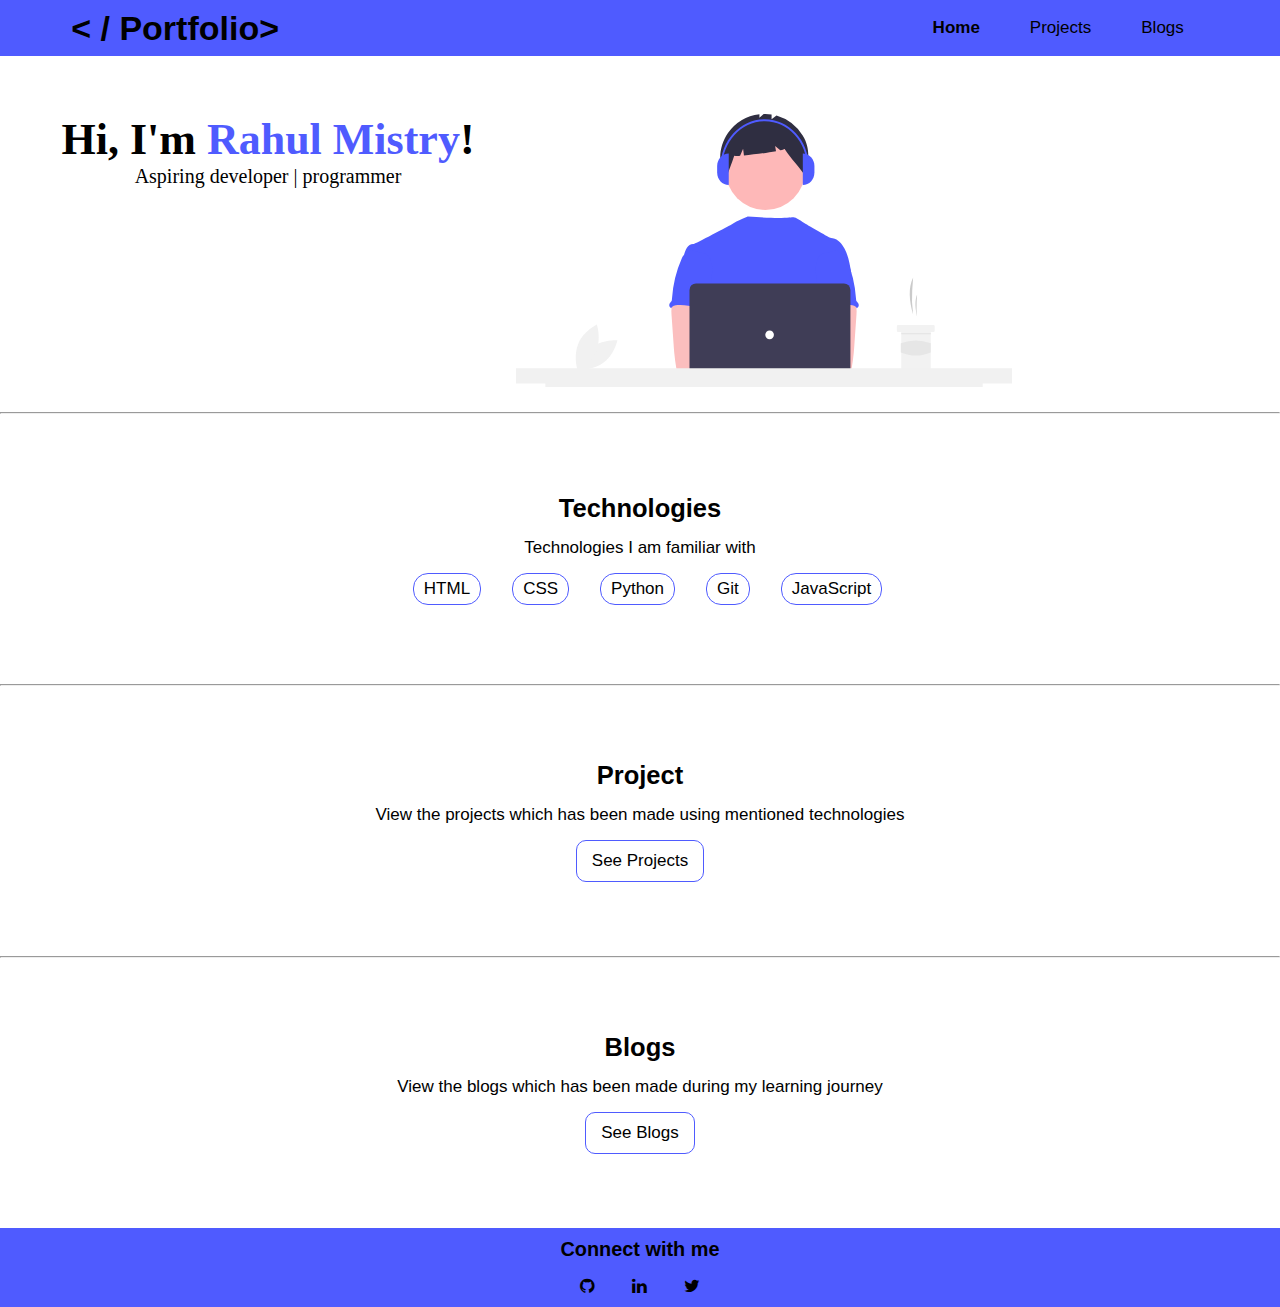
<file: index.html>
<!DOCTYPE html>
<html lang="en">
<head>
    <meta charset="UTF-8">
    <meta http-equiv="X-UA-Compatible" content="IE=edge">
    <meta name="viewport" content="width=device-width, initial-scale=1.0">
    <link rel="stylesheet" href="font-awesome-4.7.0/css/font-awesome.min.css">
    <link rel="stylesheet" href="mycss.css">
    <title>My Portfolio</title>
    

   
</head>
<body class="body">
        <header>
            <nav class="navbar">
                <h1>< / Portfolio></h1>
                <div class="hamburger">
                    <div class="line"></div>
                    <div class="line"></div>
                    <div class="line"></div>
                </div>
                <ul class="nav-opt">
                    <li class="nav-item home"><a href="index.html"><strong>Home</strong></a></li>
                    <li class="nav-item project"><a href="projects.html">Projects</a></li>
                    <li class="nav-item blog"><a href="blogs.html">Blogs</a></li>
                </ul>
                
            </nav>
        </header>
        <div class="hero-section">
           
        <!--Pages would be rendered here-->
        <main>
            <div class="cover">
                <div class="Intro">
                    <h1 class="greet">Hi, I'm <span class="myname">Rahul Mistry</span>!</h1>
                    <p class="sub-info">Aspiring developer | programmer</p>
                </div>
                <div class="cover-img" >
                <img  src="images/undraw.svg" width="40%">
                </div>
            </div> 
        </main>
        <hr>
        <section class="main-sections">
            <div class="section">
                <h2 class="section-header">Technologies</h2>
                <p class="section-descrip">Technologies I am familiar with</p>
                <ul class="section-items" >
                    <li class="item">HTML</li>
                    <li class="item">CSS</li>
                    <li class="item">Python</li>
                    <li class="item">Git</li>
                    <li class="item">JavaScript</li>
            </ul>
        </div>
        <hr> 
        <div class="section">
            
            <h2 class="section-header">Project</h2>
            <p class="section-descrip">View the projects which has been made using mentioned technologies</p>
            <a class="section-btn" href="projects.html">See Projects</a>
        
        </div> 
        <hr> 
        <div class="section">
                <h2 class="section-header">Blogs</h2>
                <p class=section-descrip>View the blogs which has been made during my learning journey</p>
                <a class="section-btn" href="blogs.html">See Blogs</a>
        
        
        </div> 
        </section>
        </div>
        <footer>
            <h3>Connect with me</h3>
            <ul>
                <li class="links"><a href="https://github.com/rahulmistry751" target="_blank"><i class="fa fa-github" aria-hidden="true"></i></a></li>
                <li class="links"><a href="https://www.linkedin.com/in/rahul-mistry-xl/" target="_blank"><i class="fa fa-linkedin" aria-hidden="true"></i></a></li>
                <li class="links"><a href="https://twitter.com/rahulmistry751" target="_blank"><i class="fa fa-twitter" aria-hidden="true"></i></a></li>
            </ul>
        </footer>
    
    <script src="app.js"></script>
</body>
</html>
</file>
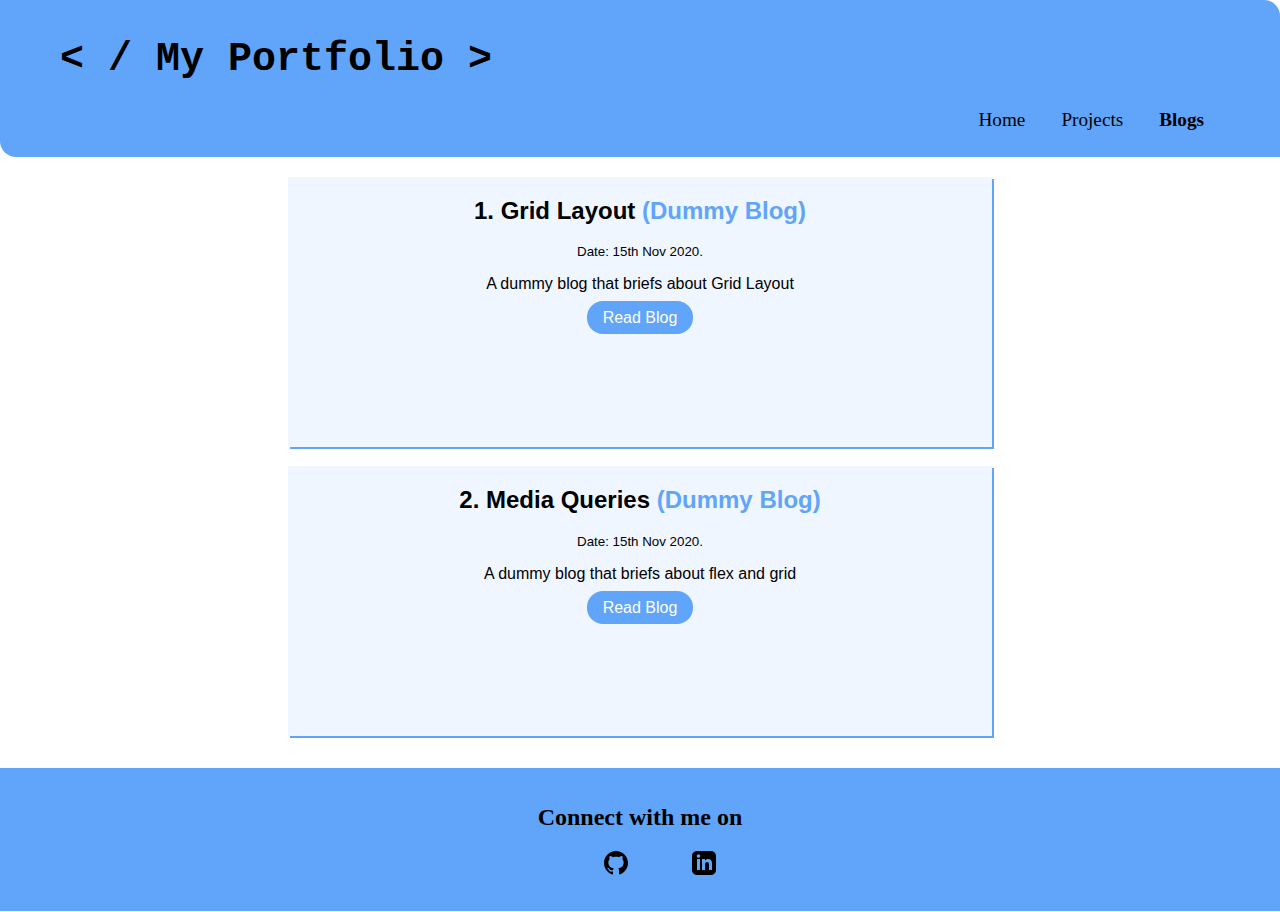
<file: blog.html>
<!DOCTYPE html>
<html lang="en">
<head>
    <meta charset="UTF-8">
    <meta name="viewport" content="width=device-width, initial-scale=1.0">
    <title>My Blogs</title>
    <link rel="stylesheet" href="mystyle.css">
</head>
<body>
    <nav>
        <h1>&#60 &#47 My Portfolio &#62</h1>
        <ul>
            <li >
               <a  href="index.html">Home</a>
            </li>
            <li>
                <a href="project.html">Projects</a>
            </li>
            <li>
                <a class="link-active" href="blog.html">Blogs</a>
            </li>
        </ul>
    </nav>
    <section >
        <div class="container project" id="box2">
            <h2>1. Grid Layout <strong><span style="color:var(--primary-color)">(Dummy Blog)</span></strong></h2>
            <small>Date: 15th Nov 2020.</small>
            <p>A dummy blog that briefs about Grid Layout</p>
    
            <link>
                <a class="link link-primary" href="/blog pages/blog1.html">Read Blog</a>
            </link>
        </div> 
        <div class="container project" id="box2">
            <h2>2. Media Queries <strong><span style="color:var(--primary-color)">(Dummy Blog)</span></strong></h2>
            <small>Date: 15th Nov 2020.</small>
            <p>A dummy blog that briefs about flex and grid</p>
    
            <link>
                <a class="link link-primary" href="/blog pages/blog2.html">Read Blog</a>
            </link>
           
            </div>
    </section>
    <footer>
        <div class="footer-container">
        <h2>Connect with me on</h2>
        <ul>
            <li class ="list-inline">
                <a class=" fa fa-github"  href="https://github.com/rahulmistry751"><img src="images/github-icon.svg"></a>
            </li>
            <li class ="list-inline">
                <a class=" fa fa-linkedin"  href="https://www.linkedin.com/in/rahul-mistry-aab3b6122/"><img src="images/linkedin-icon.svg"></a>
            </li>
        </ul>
        </div>
    </footer>

    
</body>
</html>
</file>
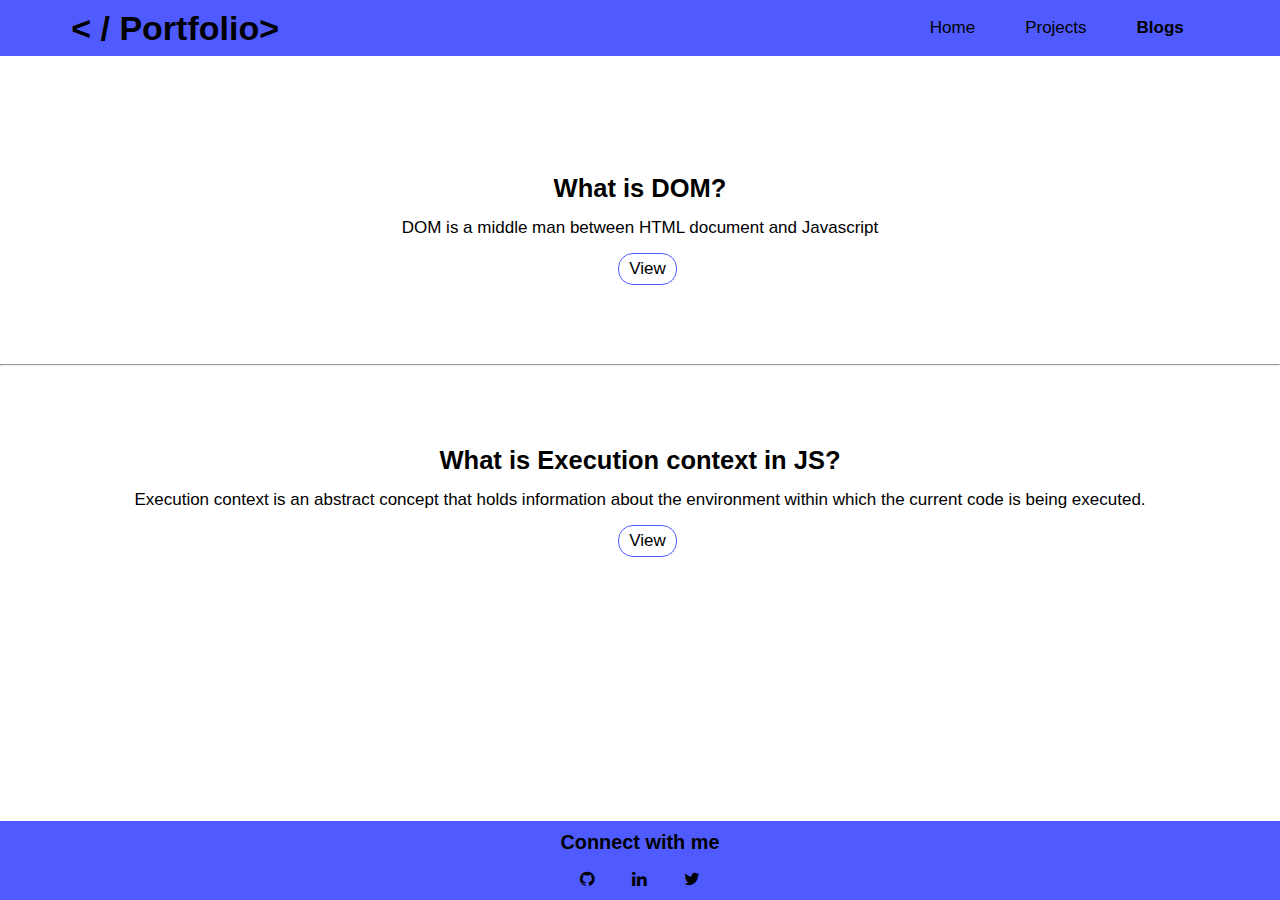
<file: blogs.html>
<!DOCTYPE html>
<html lang="en">
<head>
    <meta charset="UTF-8">
    <meta http-equiv="X-UA-Compatible" content="IE=edge">
    <meta name="viewport" content="width=device-width, initial-scale=1.0">
    <link rel="stylesheet" href="font-awesome-4.7.0/css/font-awesome.min.css">
    <link rel="stylesheet" href="mycss.css">
    <title>My portfolio</title>
    

   
</head>
<body class="body">
        <header>
            <nav class="navbar">
                <h1>< / Portfolio></h1>
                <div class="hamburger">
                    <div class="line"></div>
                    <div class="line"></div>
                    <div class="line"></div>
                </div>
                <ul class="nav-opt">
                    <li class="nav-item home"><a href="index.html">Home</a></li>
                    <li class="nav-item project"><a href="projects.html">Projects</a></li>
                    <li class="nav-item blog"><a href="blogs.html"><strong>Blogs</strong></a></li>
                </ul>
                
            </nav>
        </header>
        <div class="hero-section">
                <div class="main">
                    <div class="section">
                        <h2 class="section-header">What is DOM?</h2>
                        <p class="section-descrip">DOM is a middle man between HTML document and Javascript </p>
                        <ul class="section-items">
                            <li class="item"><a href="https://hashnode.com/post/what-is-document-object-model-dom-and-dom-manipulation-cksetp6vw0pyxt2s1h53egyh8" target="_blank">View</a></li>
                        </ul>
    
        </div>
        <hr>
        <div class="section">
            <h2 class="section-header">What is Execution context in JS?</h2>
            <p class="section-descrip">Execution context is an abstract concept that holds information about the environment within which the current code is being executed.</p>
            <ul class="section-items">
                <li class="item"><a href="https://hashnode.com/post/what-is-execution-context-in-javascript-cksixpmub00gs1ws1hh9j6c20" target="_blank">View</a></li>
            </ul>
    
    </div>
</div>
        </div>
<footer>
    <h3>Connect with me</h3>
    <ul>
        <li class="links"><a href="https://github.com/rahulmistry751" target="_blank"><i class="fa fa-github" aria-hidden="true"></i></a></li>
        <li class="links"><a href="https://www.linkedin.com/in/rahul-mistry-xl/" target="_blank"><i class="fa fa-linkedin" aria-hidden="true"></i></a></li>
        <li class="links"><a href="https://twitter.com/rahulmistry751" target="_blank"><i class="fa fa-twitter" aria-hidden="true"></i></a></li>
    </ul>
</footer>
<script src="app.js"></script>
</body>
</html>
</file>
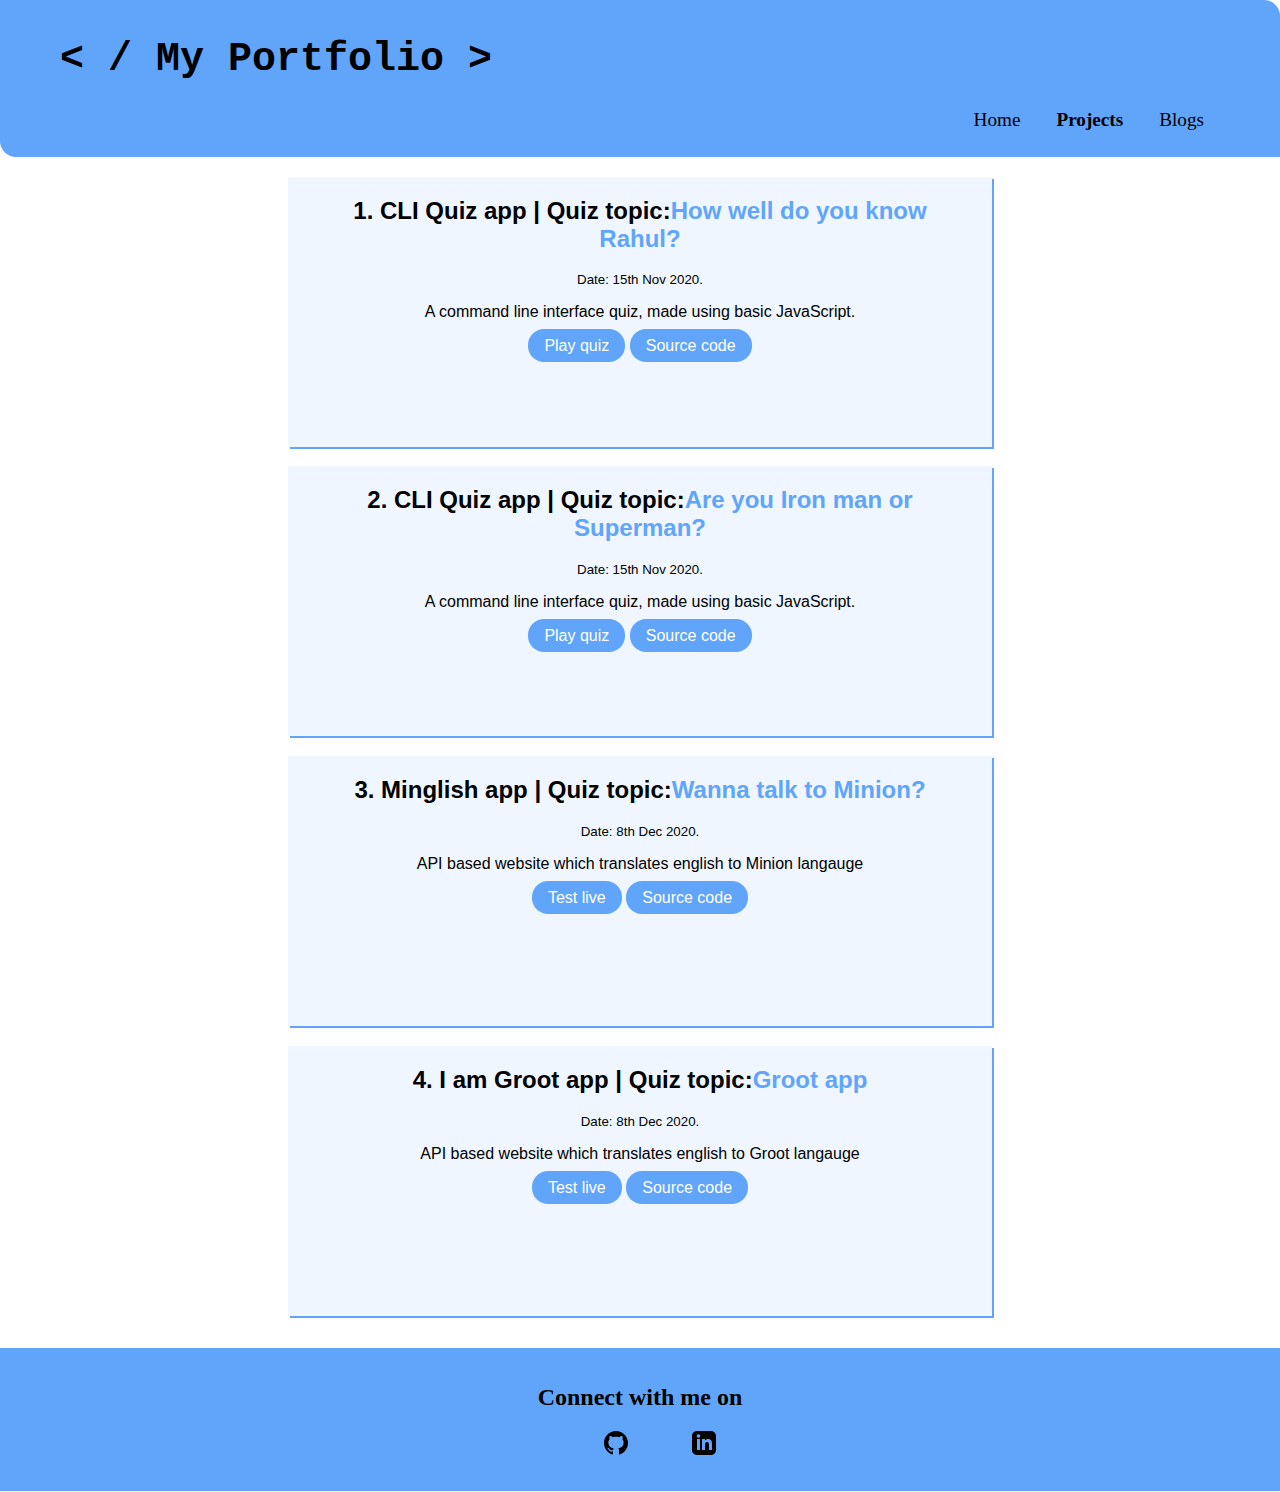
<file: project.html>
<!DOCTYPE html>
<html lang="en">
<head>
    <meta charset="UTF-8">
    <meta name="viewport" content="width=device-width, initial-scale=1.0">
    <title>My Projects</title>
    <link href="mystyle.css" rel="stylesheet">
</head>
<body>
    <nav>
        <h1>&#60 &#47 My Portfolio &#62</h1>
        <ul>
            <li >
               <a  href="index.html">Home</a>
            </li>
            <li>
                <a class="link-active" href="project.html">Projects</a>
            </li>
            <li>
                <a href="blog.html">Blogs</a>
            </li>
        </ul>
    </nav>
    <section>
       <div class="container project" id="box2">
            <h2>1. CLI Quiz app | Quiz topic:<strong><span style="color:var(--primary-color)">How well do you know Rahul?</span></strong> </h2>
            <small>Date: 15th Nov 2020.</small>
            <p>A command line interface quiz, made using basic JavaScript.</p>
            <link>
            <a class="link link-primary" href="https://repl.it/@RahulMistry2/projectOne?embed=1&output=1">Play quiz</a>
        </link>
        <link>
            <a class="link link-secondary" href="https://github.com/rahulmistry751/CLI-app_1">Source code</a>
        </link>
       </div>
       <div class="container project" id="box3">
        <h2>2. CLI Quiz app | Quiz topic:<strong><span style="color:var(--primary-color)">Are you Iron man or Superman?</span></strong> </h2>
        <small>Date: 15th Nov 2020.</small>
        <p>A command line interface quiz, made using basic JavaScript.</p>
        <link>
        <a class="link link-primary" href="https://repl.it/@RahulMistry2/ProjectTwo?embed=0&output=0">Play quiz</a>
    </link>
    <link>
        <a class="link link-secondary" href="https://github.com/rahulmistry751/CLI-app_2">Source code</a>
    </link>
   </div> 
     <div class="container project" id="box3">
    <h2>3. Minglish app | Quiz topic:<strong><span style="color:var(--primary-color)">Wanna talk to Minion?</span></strong> </h2>
    <small>Date: 8th Dec 2020.</small>
    <p>API based website which translates english to Minion langauge</p>
    <link>
    <a class="link link-primary" href="https://lucid-boyd-b60af6.netlify.app/">Test live</a>
</link>
<link>
    <a class="link link-secondary" href="https://github.com/rahulmistry751/Minion-speak-app/tree/master">Source code</a>
</link>
</div>
<div class="container project" id="box3">
    <h2>4. I am Groot app | Quiz topic:<strong><span style="color:var(--primary-color)">Groot app</span></strong> </h2>
    <small>Date: 8th Dec 2020.</small>
    <p>API based website which translates english to Groot langauge</p>
    <link>
    <a class="link link-primary" href="https://peaceful-bartik-63a5c8.netlify.app/">Test live</a>
</link>
<link>
    <a class="link link-secondary" href="https://github.com/rahulmistry751/Groot-translation-app">Source code</a>
</link>
</div>   
    </section>
    <footer>
        <div class="footer-container">
        <h2>Connect with me on</h2>
        <ul>
            <li class ="list-inline">
                <a class=" fa fa-github"  href="https://github.com/rahulmistry751"><img src="images/github-icon.svg"></a>
            </li>
            <li class ="list-inline">
                <a class=" fa fa-linkedin"  href="https://www.linkedin.com/in/rahul-mistry-aab3b6122/"><img src="images/linkedin-icon.svg"></a>
            </li>
        </ul>
        </div>
    </footer>
</body>
</html>
</file>
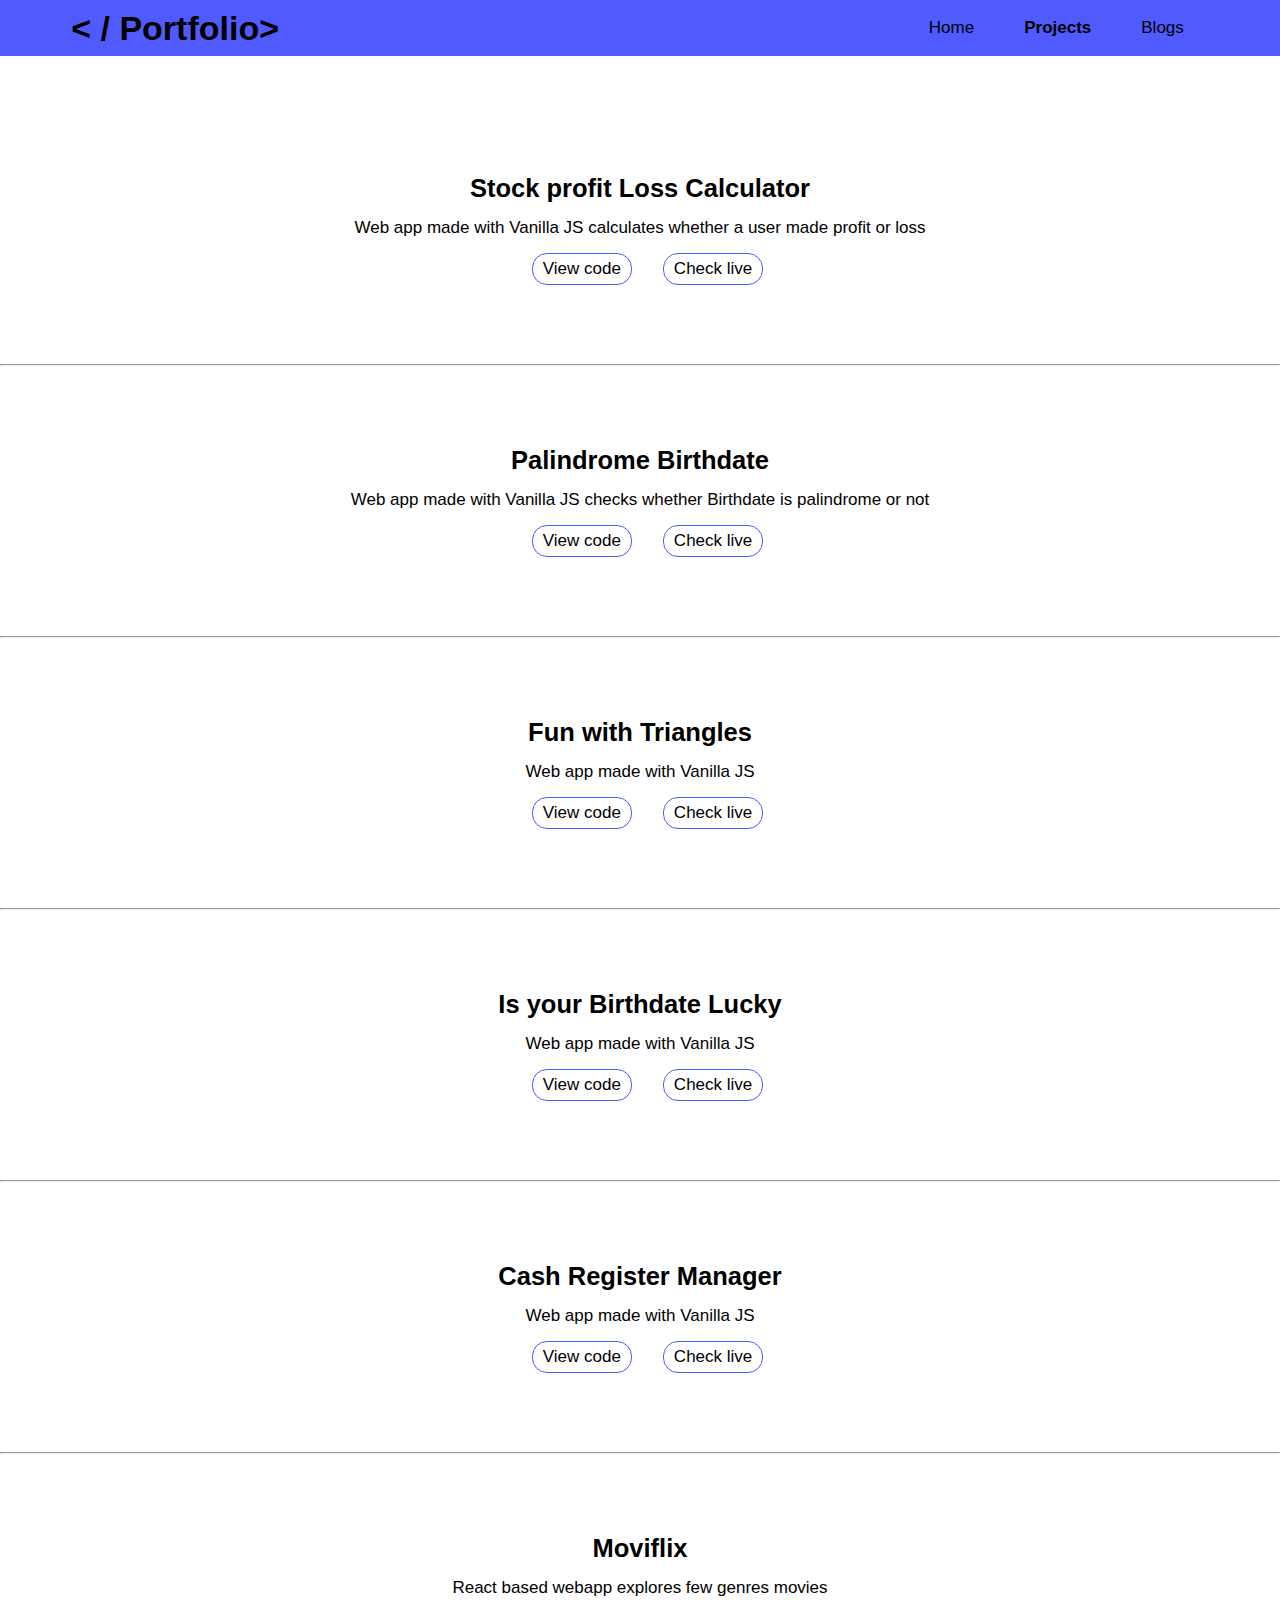
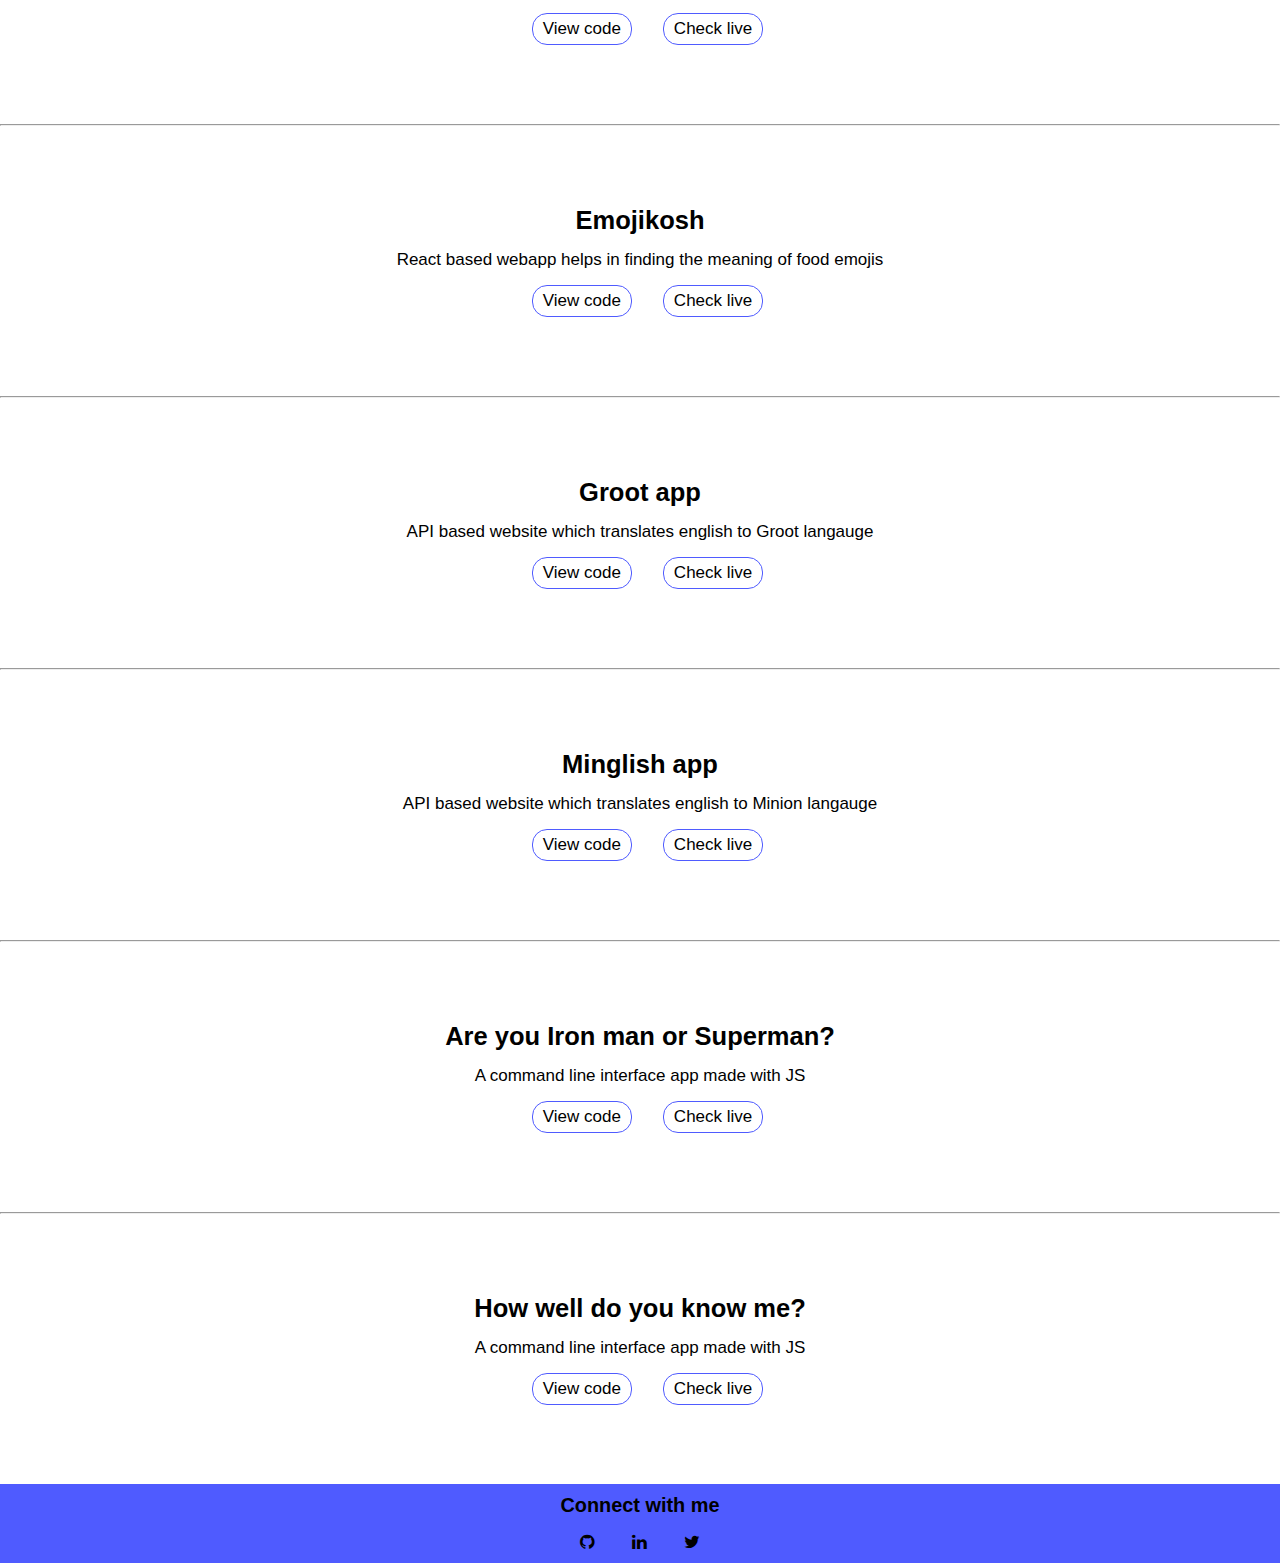
<file: projects.html>
<!DOCTYPE html>
<html lang="en">
<head>
    <meta charset="UTF-8">
    <meta http-equiv="X-UA-Compatible" content="IE=edge">
    <meta name="viewport" content="width=device-width, initial-scale=1.0">
    <link rel="stylesheet" href="font-awesome-4.7.0/css/font-awesome.min.css">
    <link rel="stylesheet" href="mycss.css">
    <title>My portfolio</title>
    

   
</head>
<body class="body">
        <header>
            <nav class="navbar">
                <h1><a class="heading" href="index.html">< / Portfolio></a></h1>
                <div class="hamburger">
                    <div class="line"></div>
                    <div class="line"></div>
                    <div class="line"></div>
                </div>
                <ul class="nav-opt">
                    <li class="nav-item home"><a href="index.html">Home</a></li>
                    <li class="nav-item project"><a href="projects.html"><strong>Projects</strong></a></li>
                    <li class="nav-item blog"><a href="blogs.html">Blogs</a></li>
                </ul>
                
            </nav>
        </header>
        <div class="hero-section">
<main >
        <div class="section">
            <h2 class="section-header">Stock profit Loss Calculator</h2>
            <p class="section-descrip">Web app made with Vanilla JS calculates whether a user made profit or loss  </p>
            <ul class="section-items">
                <li class="item"><a href="https://github.com/rahulmistry751/stockProfitLossCalculator">View code</a></li>
                <li class="item"><a href="https://rahulmistry751.github.io/stockProfitLossCalculator/">Check live</a></li>
            </ul>

        </div>
        <hr>
        <div class="section">
            <h2 class="section-header">Palindrome Birthdate</h2>
            <p class="section-descrip">Web app made with Vanilla JS checks whether Birthdate is palindrome or not</p>
            <ul class="section-items">
            <li class="item"><a href="https://github.com/rahulmistry751/palindromeBirthday">View code</a></li>
                <li class="item"><a href="https://rahulmistry751.github.io/palindromeBirthday/">Check live</a></li>
            </ul>

        </div>
        <hr>
        <div class="section">
            <h2 class="section-header">Fun with Triangles</h2>
            <p class="section-descrip">Web app made with Vanilla JS</p>
            <ul class="section-items">
            <li class="item"><a href="https://github.com/rahulmistry751/funWithtriangles">View code</a></li>
                <li class="item"><a href="https://rahulmistry751.github.io/funWithtriangles/index.html">Check live</a></li>
            </ul>

        </div>
        <hr>
        <div class="section">
            <h2 class="section-header">Is your Birthdate Lucky</h2>
            <p class="section-descrip">Web app made with Vanilla JS</p>
            <ul class="section-items">
             <li class="item"><a href="https://github.com/rahulmistry751/isYourBirthdateLucky">View code</a></li>
                <li class="item"><a href="https://rahulmistry751.github.io/isYourBirthdateLucky/">Check live</a></li>
            </ul>

        </div>
        <hr>
        <div class="section">
            <h2 class="section-header">Cash Register Manager</h2>
            <p class="section-descrip">Web app made with Vanilla JS</p>
            <ul class="section-items">
                <li class="item"><a href="https://github.com/rahulmistry751/cashRegisterManager">View code</a></li>
                <li class="item"><a href="https://rahulmistry751.github.io/cashRegisterManager/">Check live</a></li>
            </ul>

        </div>
        <hr>
        <div class="section">
            <h2 class="section-header">Moviflix</h2>
            <p class="section-descrip">React based webapp explores few genres movies</p>
            <ul class="section-items">
                <li class="item"><a href="https://github.com/rahulmistry751/Movie-recommendation">View code</a></li>
                <li class="item"><a href="https://ryger.csb.app/">Check live</a></li>
            </ul>
    
        </div>
        <hr>
        <div class="section">
            <h2 class="section-header">Emojikosh</h2>
            <p class="section-descrip">React based webapp helps in finding the meaning of food emojis</p>
            <ul class="section-items">
                <li class="item"><a href="https://github.com/rahulmistry751/Emoji_Interpretor">View code</a></li>
                <li class="item"><a href="https://33c2w.csb.app/">Check live</a></li>
            </ul>
        
        </div>
        <hr>
        <div class="section">
            <h2 class="section-header">Groot app</h2>
            <p class="section-descrip">API based website which translates english to Groot langauge</p>
            <ul class="section-items">
                <li class="item"><a href="https://github.com/rahulmistry751/Groot-translation-app">View code</a></li>
                <li class="item"><a href="https://peaceful-bartik-63a5c8.netlify.app/">Check live</a></li>
            </ul>
        
        </div>
        <hr>
        <div class="section">
            <h2 class="section-header">Minglish app</h2>
            <p class="section-descrip">API based website which translates english to Minion langauge</p>
            <ul class="section-items">
                <li class="item"><a href="https://github.com/rahulmistry751/Minion-speak-app/tree/master">View code</a></li>
                <li class="item"><a href="https://lucid-boyd-b60af6.netlify.app/">Check live</a></li>
            </ul>
        
        </div>
        <hr>
        <div class="section">
            <h2 class="section-header">Are you Iron man or Superman?</h2>
            <p class="section-descrip">A command line interface app made with JS</p>
            <ul class="section-items">
                <li class="item"><a href="https://github.com/rahulmistry751/CLI-app_2">View code</a></li>
                <li class="item"><a href="https://replit.com/@RahulMistry2/ProjectTwo?embed=0&output=0">Check live</a></li>
            </ul>
        
        </div>
        
        <hr>
        <div class="section">
            <h2 class="section-header">How well do you know me?</h2>
            <p class="section-descrip">A command line interface app made with JS</p>
            <ul class="section-items">
                <li class="item"><a href="https://github.com/rahulmistry751/CLI-app_1">View code</a></li>
                <li class="item"><a href="https://replit.com/@RahulMistry2/projectOne?embed=1&output=1">Check live</a></li>
            </ul>
        
    </div>
</main>
<footer>
    <h3>Connect with me</h3>
    <ul>
        <li class="links"><a href="https://github.com/rahulmistry751" target="_blank"><i class="fa fa-github" aria-hidden="true"></i></a></li>
        <li class="links"><a href="https://www.linkedin.com/in/rahul-mistry-xl/" target="_blank"><i class="fa fa-linkedin" aria-hidden="true"></i></a></li>
        <li class="links"><a href="https://twitter.com/rahulmistry751" target="_blank"><i class="fa fa-twitter" aria-hidden="true"></i></a></li>
    </ul>
</footer>

<script src="app.js"></script>
</body>
</html>
</file>
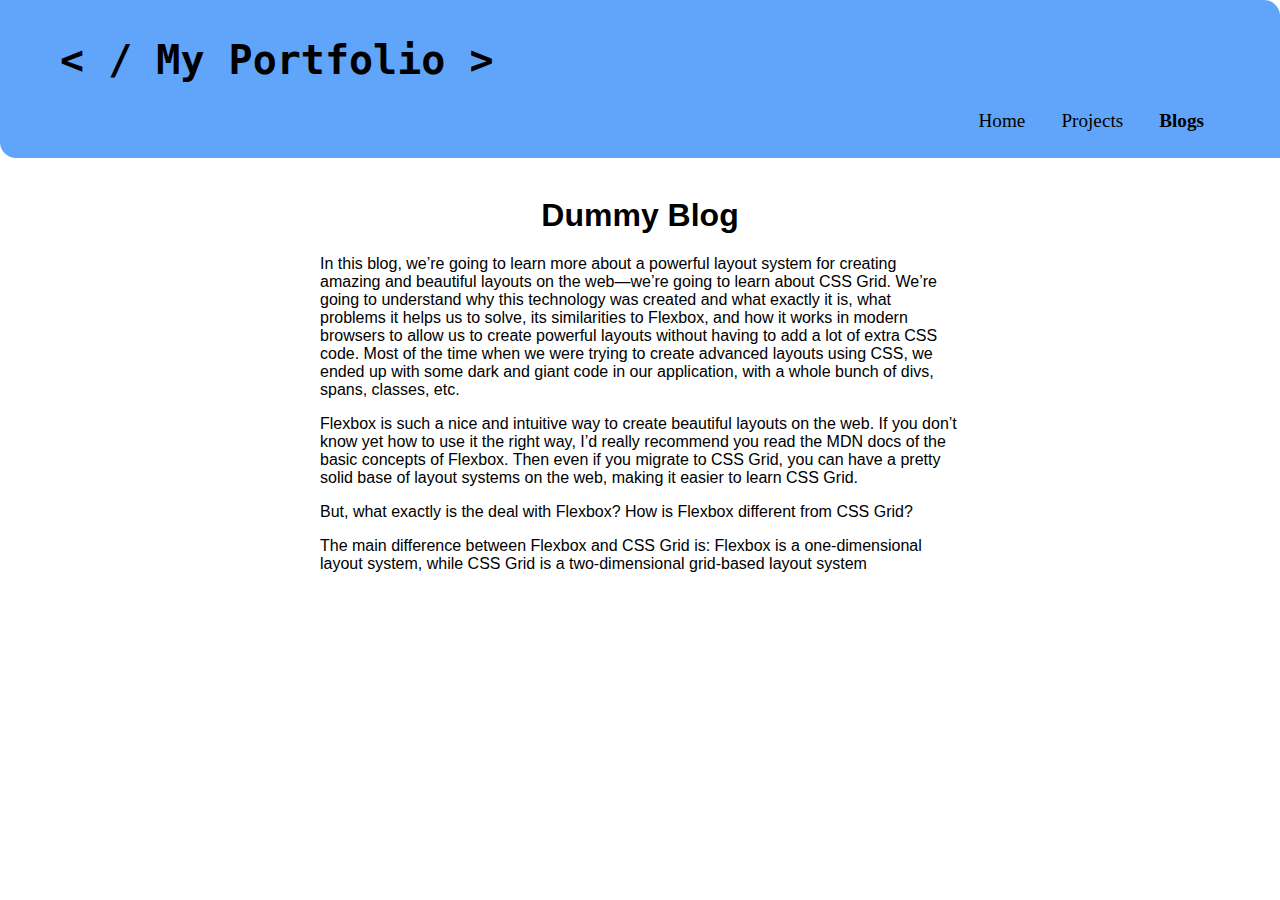
<file: blog pages/blog1.html>
<!DOCTYPE html>
<html lang="en">
<head>
    <meta charset="UTF-8">
    <meta name="viewport" content="width=device-width, initial-scale=1.0">
    <title>Dummy Blog</title>
    <link href="../mystyle.css" rel="stylesheet">
</head>
<body>
    <nav>
        <h1 ><a href="../index.html">&#60 &#47 My Portfolio &#62</a></h1>
        <ul>
            <li >
               <a  href="../index.html">Home</a>
            </li>
            <li>
                <a href="../project.html">Projects</a>
            </li>
            <li>
                <a class="link-active" href="../blog.html">Blogs</a>
            </li>
        </ul>
    </nav>

    <section class="blog-style">
        <h1>Dummy Blog</h1>
        <p>In this blog, we’re going to learn more about a powerful layout system for creating amazing and 
            beautiful layouts on the web—we’re going to learn about CSS Grid. 
            We’re going to understand why this technology 
            was created and what exactly it is, what problems it helps us to solve, its similarities to 
            Flexbox, and how it works in modern browsers 
            to allow us to create powerful layouts without 
            having to add a lot of extra CSS code. 
            Most of the time when we were trying to create advanced layouts using CSS, 
            we ended up with some dark and 
            giant code in our application, with a whole bunch of divs, spans, classes, etc.
        </p>
        <p>
            Flexbox is such a nice and intuitive way to create beautiful layouts on the web. 
            If you don’t know yet how to use it the right way, I’d really recommend you read the MDN docs of the basic concepts of Flexbox. Then even if you migrate to CSS 
            Grid, you can have a pretty solid base of layout systems on the web, making it easier to learn CSS Grid.
        </p>
        <p>
            But, what exactly is the deal with Flexbox? How is Flexbox different from CSS Grid?
        </p>
        <p>
            The main difference between Flexbox and CSS Grid is: Flexbox is a 
            one-dimensional layout system, while CSS Grid is a two-dimensional grid-based layout system
        </p>
        
    </section>
</body>
</html>
</file>
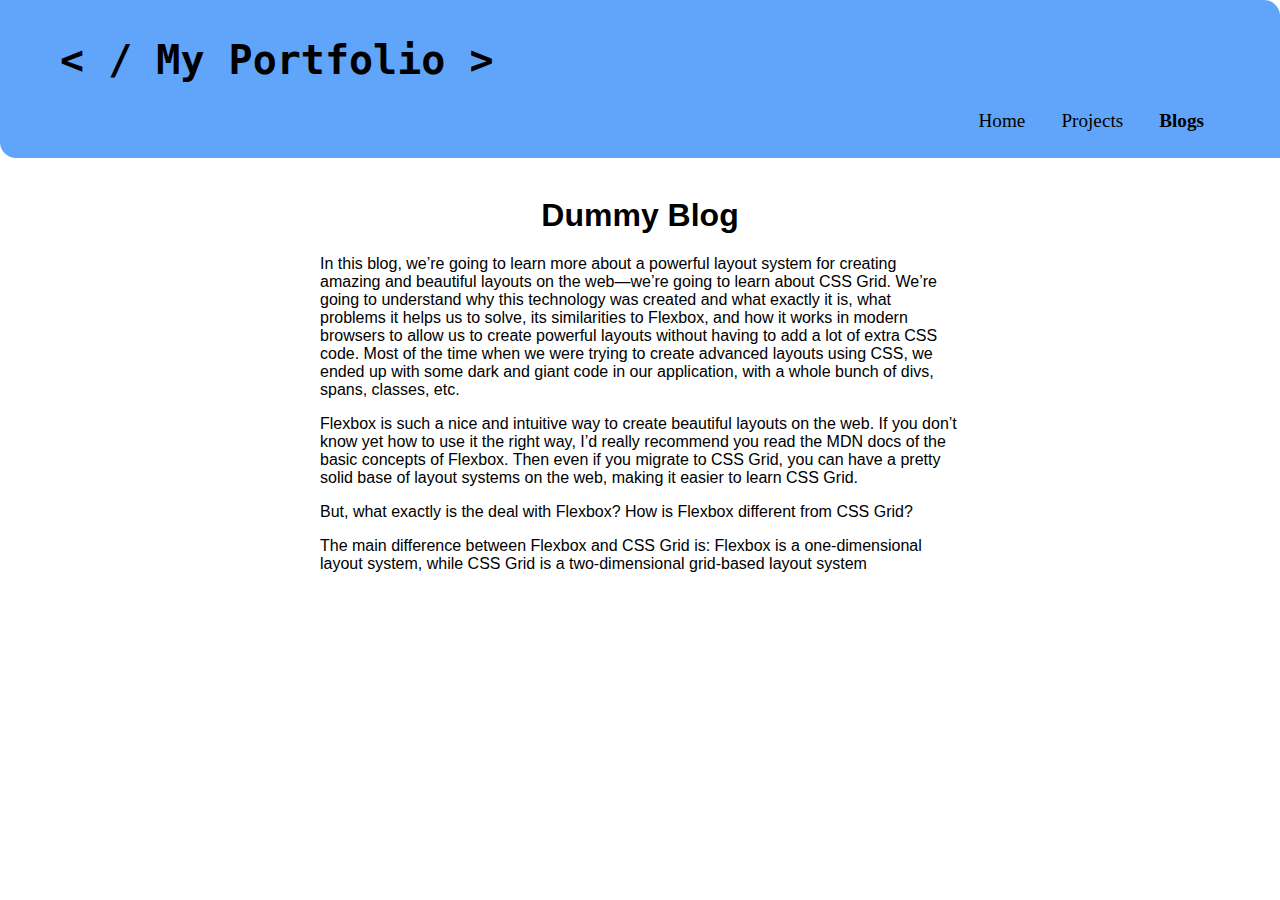
<file: blog pages/blog2.html>
<!DOCTYPE html>
<html lang="en">
<head>
    <meta charset="UTF-8">
    <meta name="viewport" content="width=device-width, initial-scale=1.0">
    <title>Dummy Blog</title>
    <link href="../mystyle.css" rel="stylesheet">
</head>
<body>
    <nav>
        <h1 ><a href="../index.html">&#60 &#47 My Portfolio &#62</a></h1>
        <ul>
            <li >
               <a  href="../index.html">Home</a>
            </li>
            <li>
                <a href="../project.html">Projects</a>
            </li>
            <li>
                <a class="link-active" href="../blog.html">Blogs</a>
            </li>
        </ul>
    </nav>

    <section class="blog-style">
        <h1>Dummy Blog</h1>
        <p>In this blog, we’re going to learn more about a powerful layout system for creating amazing and 
            beautiful layouts on the web—we’re going to learn about CSS Grid. 
            We’re going to understand why this technology 
            was created and what exactly it is, what problems it helps us to solve, its similarities to 
            Flexbox, and how it works in modern browsers 
            to allow us to create powerful layouts without 
            having to add a lot of extra CSS code. 
            Most of the time when we were trying to create advanced layouts using CSS, 
            we ended up with some dark and 
            giant code in our application, with a whole bunch of divs, spans, classes, etc.
        </p>
        <p>
            Flexbox is such a nice and intuitive way to create beautiful layouts on the web. 
            If you don’t know yet how to use it the right way, I’d really recommend you read the MDN docs of the basic concepts of Flexbox. Then even if you migrate to CSS 
            Grid, you can have a pretty solid base of layout systems on the web, making it easier to learn CSS Grid.
        </p>
        <p>
            But, what exactly is the deal with Flexbox? How is Flexbox different from CSS Grid?
        </p>
        <p>
            The main difference between Flexbox and CSS Grid is: Flexbox is a 
            one-dimensional layout system, while CSS Grid is a two-dimensional grid-based layout system
        </p>
        
    </section>
</body>
</html>
</file>
<file: mycss.css>
*{
    box-sizing:border-box;
    margin:0;
    padding:0;
}
:root{
    --font-color:black;
    --theme-color:#4F5BFF;
    --font-size:1.2rem;
}
html{
    height:100%;
}
body{
    /*background: linear-gradient(to right bottom,#000000 10%, #9B9B9B);*/
    min-height:100%;
    display: flex;
    flex-direction: column;
    font-family: Poppins,sans-serif;
    font-size:17px;
  
    /*font-family: 'Montserrat', sans-serif;*/
}

/*Hero Section container*/




/*Navigation bar*/
header{
    height: 15%;
    background-color: var(--theme-color);
    color:var(--font-color);
    /*font-family:'Courier New', Courier, monospace;*/
    padding:0.5rem;
    margin-bottom:3vw;
}
.heading{
    text-decoration: none;
    color:var(--font-color);
}
.navbar{
    position:relative;
    display:flex;
    align-items: center;
    justify-content: space-between;
    flex-wrap:wrap;
    width:90%;
    height:100%;
    margin:auto;
   
}

.nav-opt{
    display: flex;
    list-style: none;
    text-align:center;
    margin-left:auto;
    
}
.nav-item{
    margin:auto 15px;
    padding:10px;
    
    
    
}

.nav-item a{
    text-decoration: none;
    color:var(--font-color);
    
}

.active{
    border-bottom:var(--font-color) solid;
    font-size:1.1rem;
    
}





          /*Cover page*/

.cover{
    padding:20px;
}

.Intro{
    text-align:center;
    width:40%;
    float:left;
    color:var(--font-color);
    font-family:"Raleway";   
}

.greet{
    font-size:clamp(24px,5vw,44px);
}

.myname{
    color:var(--theme-color);
}

.sub-info{
    color:var(--font-color);
    font-size:clamp(16px,2vw,20px);;
}







            /*main sections*/
.main-sections{
    /*background: linear-gradient(to right bottom, #EE82EE,#E6E6FA);*/
   clear:both;
   

    
}
.section{
    display:flex;
    flex-direction: column;
    justify-content: center;
    padding:1rem 1rem;
    align-items: center;
    height:30vh;
    
}
.section-header{

    margin-bottom:15px;
}
.section-descrip{
    margin-bottom:15px;
  
   

}

.section-items{
    display:flex;
    flex-wrap:wrap;
    gap:1rem;
    list-style: none;
    justify-content: center;
}
.item{
    border:1px solid var(--theme-color);
    border-radius:15px;
    padding:5px 10px;
    margin-left:15px;
}
.item a{
    text-decoration: none;
    color:var(--font-color);
}
.item:hover{
    background-color: var(--theme-color);
    border: 1px solid black;
}
.section-btn{
    padding:10px 15px;
    border:1px solid var(--theme-color);
    border-radius:10px;
    text-decoration: none;
    color:var(--font-color);
}
.section-btn:hover{
    background-color: var(--theme-color);
    color:white;
}
/*Footer*/

footer{
    color:var(--font-color);
    margin-top:auto;
    text-align: center;
    padding:10px;
    background-color:var(--theme-color);
}
footer h3{
    margin-bottom:1rem;
}
footer li{
    display:inline;
    padding:0 1rem;
    text-align: center;
}
.fa{
    color:var(--font-color);
}
/*Media Queries*/

@media (max-width:576px){
    .nav-opt{
        display:none;
    }
    .open{
        position: absolute;
        top:100%;
        width:100%;
        display:block;
        background-color:var(--theme-color);
        
    }
    
    .line {
        width: 30px;
        height: 3px;
        background: white;
        margin: 5px;
      }
      .nav-item{
          margin:5px auto;
          border-bottom: 1px solid  grey;
          
      }
      

      /*For cover page*/
      .Intro{
          width:100%;
      }
      .cover-img{
          display:none;
      }
      

    
}
@media (min-width:577px){
    .navbar-toggler{
        display:none;
    
}
.hamburger{
    display:none;
}
}
</file>
<file: mystyle.css>
:root{
    --primary-color:#60A5FA;
    box-sizing: border-box;
}
body{
    margin:0;
}


nav h1{
    font-size: 2.5rem;
    font-family: monospace;
}

nav h1 a{
    text-decoration: none;
    color:black;
}

nav{
    margin-bottom: 10px;
    padding:10px 60px;
    background-color:var(--primary-color);
    border-radius:0 1rem;
    
}

nav li{
    display:inline;
    margin: 0rem 1rem;
    
}

nav ul{
    text-align: right;
}

nav li a{
    font-size:1.2rem;
    text-decoration:none;
    color:black;
    text-align:right;
}

nav .link-active{
    font-weight: bold;
}

/* For blog pages*/

.blog-style{
    padding: 0.5rem 10vw;
    font-family: sans-serif;
    width:50vw;
    margin:auto;
}

.blog-style h1{
    text-align: center;
}
/* Header area*/
header{
    display:flex;
}
header .header-img{
    margin:auto;
    display:block;
    width: 75%;

}
.col1,.col2{
    flex:50%;
    font-family: "Courier New", Courier, monospace;
}

.col2 .sec1{
    font-size: 2rem;
    font-family :"Courier New";
}

.col2 .sec2{
    font-size: 4rem;
}

.col2 .sec3{
    font-size:1.5rem;
}

/*Section area*/
section{
    margin:auto;
}
.container{
    background-color: #EFF6FF;
    font-family: sans-serif;
    box-shadow: 2px 2px #60A5FA;
    text-align:center;
    margin:auto;
    width:50vw;
    height:30vh;
    padding:0px 2rem;
    
    
    
}



.container h2{
    text-align:center;
    padding-top:20px;    
}


#box2 a{
    text-decoration:none;
    background-color:var(--primary-color);
    padding:0.5rem 1rem;
    border-radius:1rem;
    color:white;
}

#box3 a{
    text-decoration:none;
    background-color:var(--primary-color);
    padding:0.5rem 1rem;
    border-radius:1rem;
    color:white;
}
.container p{
    
    text-align: center;
    list-style-type: none;
    

}
small{
    display: block;
    margin-bottom: 15px;
}
#box1 ul{
    list-style-type:none;
    
}
#box1 ul li{
    margin-bottom:5px;
    text-align:center;
}
/*footer*/
.footer-container{
    margin-top:2rem;
    background-color: var(--primary-color);
    padding:1rem 0.2rem;
    text-align:center;
}
.footer-container li{
    display:inline;
    margin:0px 30px;
}
.footer-container ul{
    list-style-type:none;
}

/*---------------------------------------------------------------------------------------*/
@media (min-width:699px) and (max-width:850px){
    header{
        display :block;
        
    }
    span{
        font-size:1.2rem;
    }
    .col2{
        text-align: center;
    }
    .project p{
        display: none;
    }

    .h1{
        font-size:.2rem;
    }
    .col2 .sec1{
        font-size:2rem;
    }
}

@media (min-width:479px) and (max-width:700px){
    header{
        display :block;
        
    }
    .project p{
        display: none;
    }

    .col2{
        text-align: center;
    }
    .col2 .sec1{
        font-size: 1em;
    }
    .col2 .sec2{
        font-size:2rem;
    }
    
    .col2 .sec3{
        font-size:1em;
    }
    span{
        font-size:1.2rem;
    }
}

@media (max-width:480px){
    header{
        display :block;
        
    }
    nav ul{
        display:none;
    }
    .col2{
        text-align: center;
    }
    .col2{
        text-align: center;
    }
    .col2 .sec1{
        font-size: 1em;
    }
    .col2 .sec3{
        font-size:1em;
    }
    .col2 .sec2{
        font-size: 2em;
    }
    .project p{
        display: none;
    }
    small{
        display: none;
    }

    span{
        font-size:1rem;
    }
    nav h1{
        font-size: 1.5rem;
    }
    nav li a{
        font-size:1rem;
    }
    .link{
        font-size:0.5rem;
    }
}
</file>
